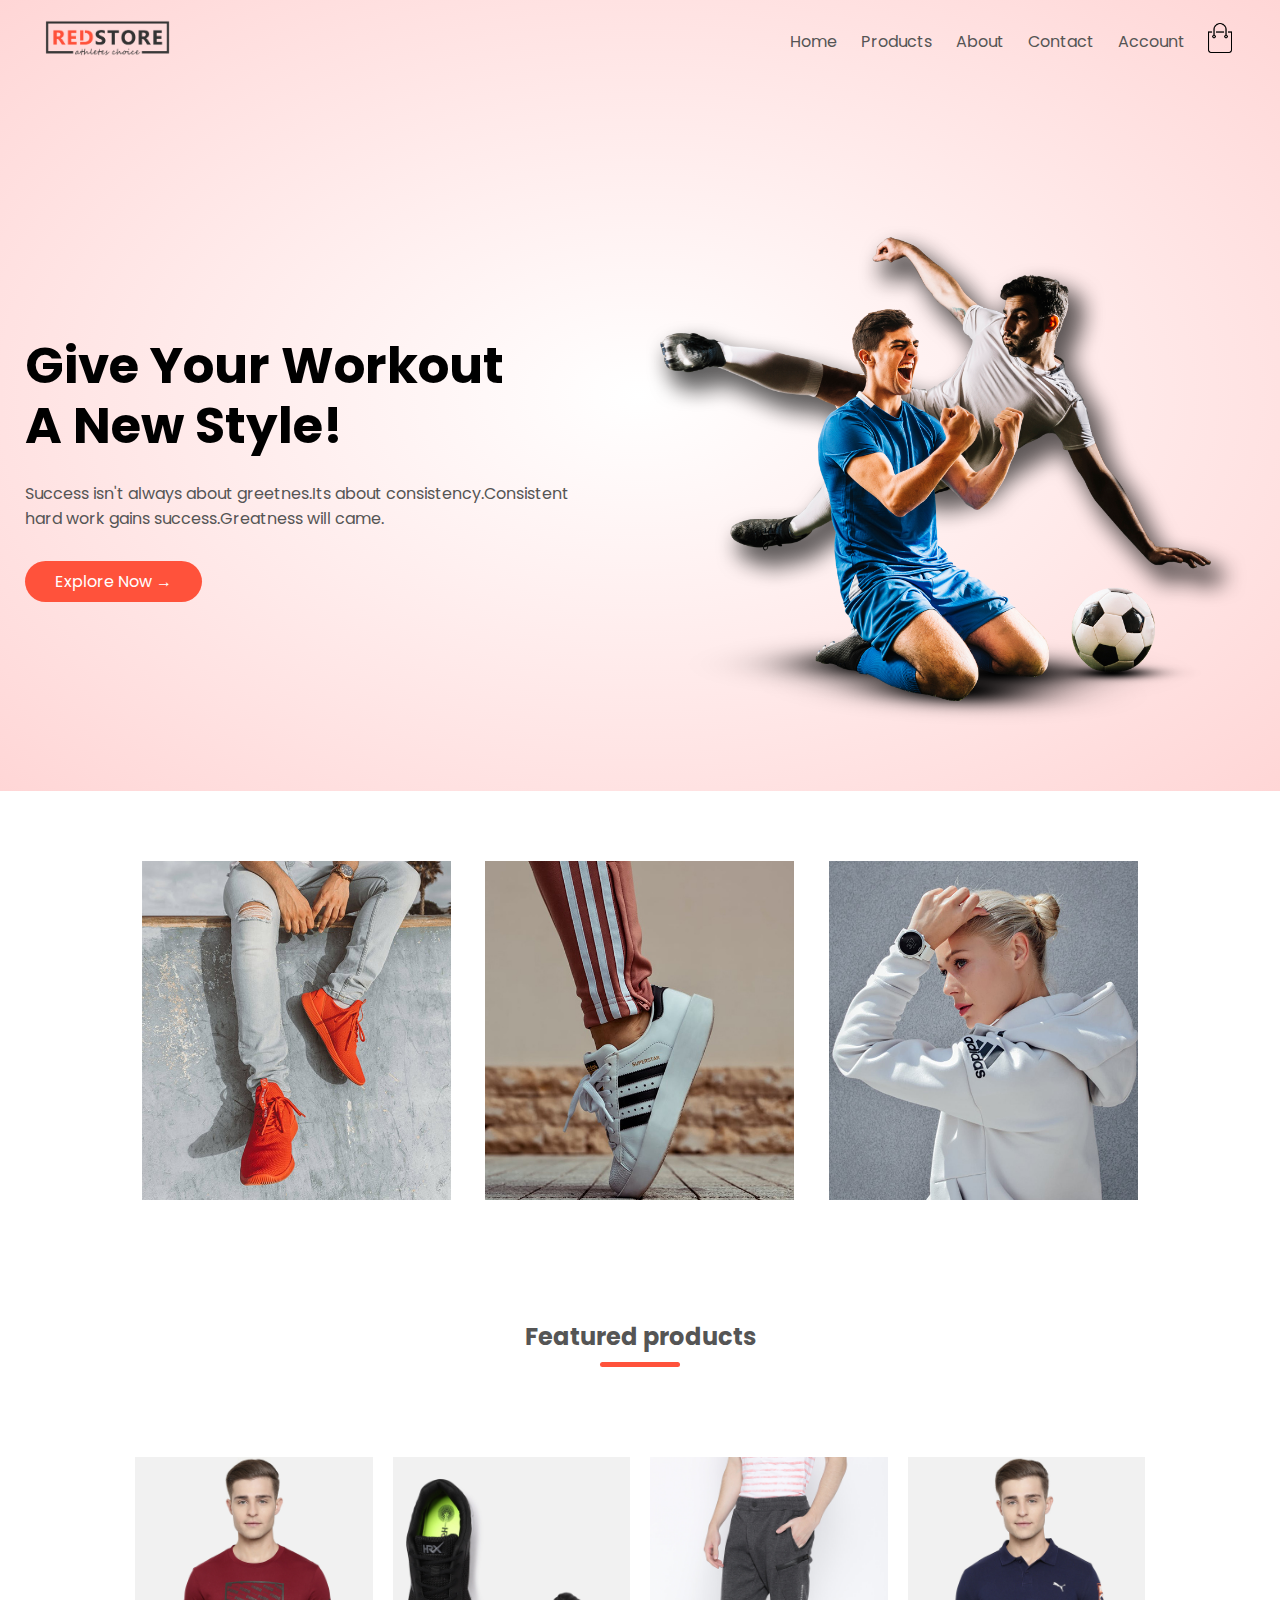
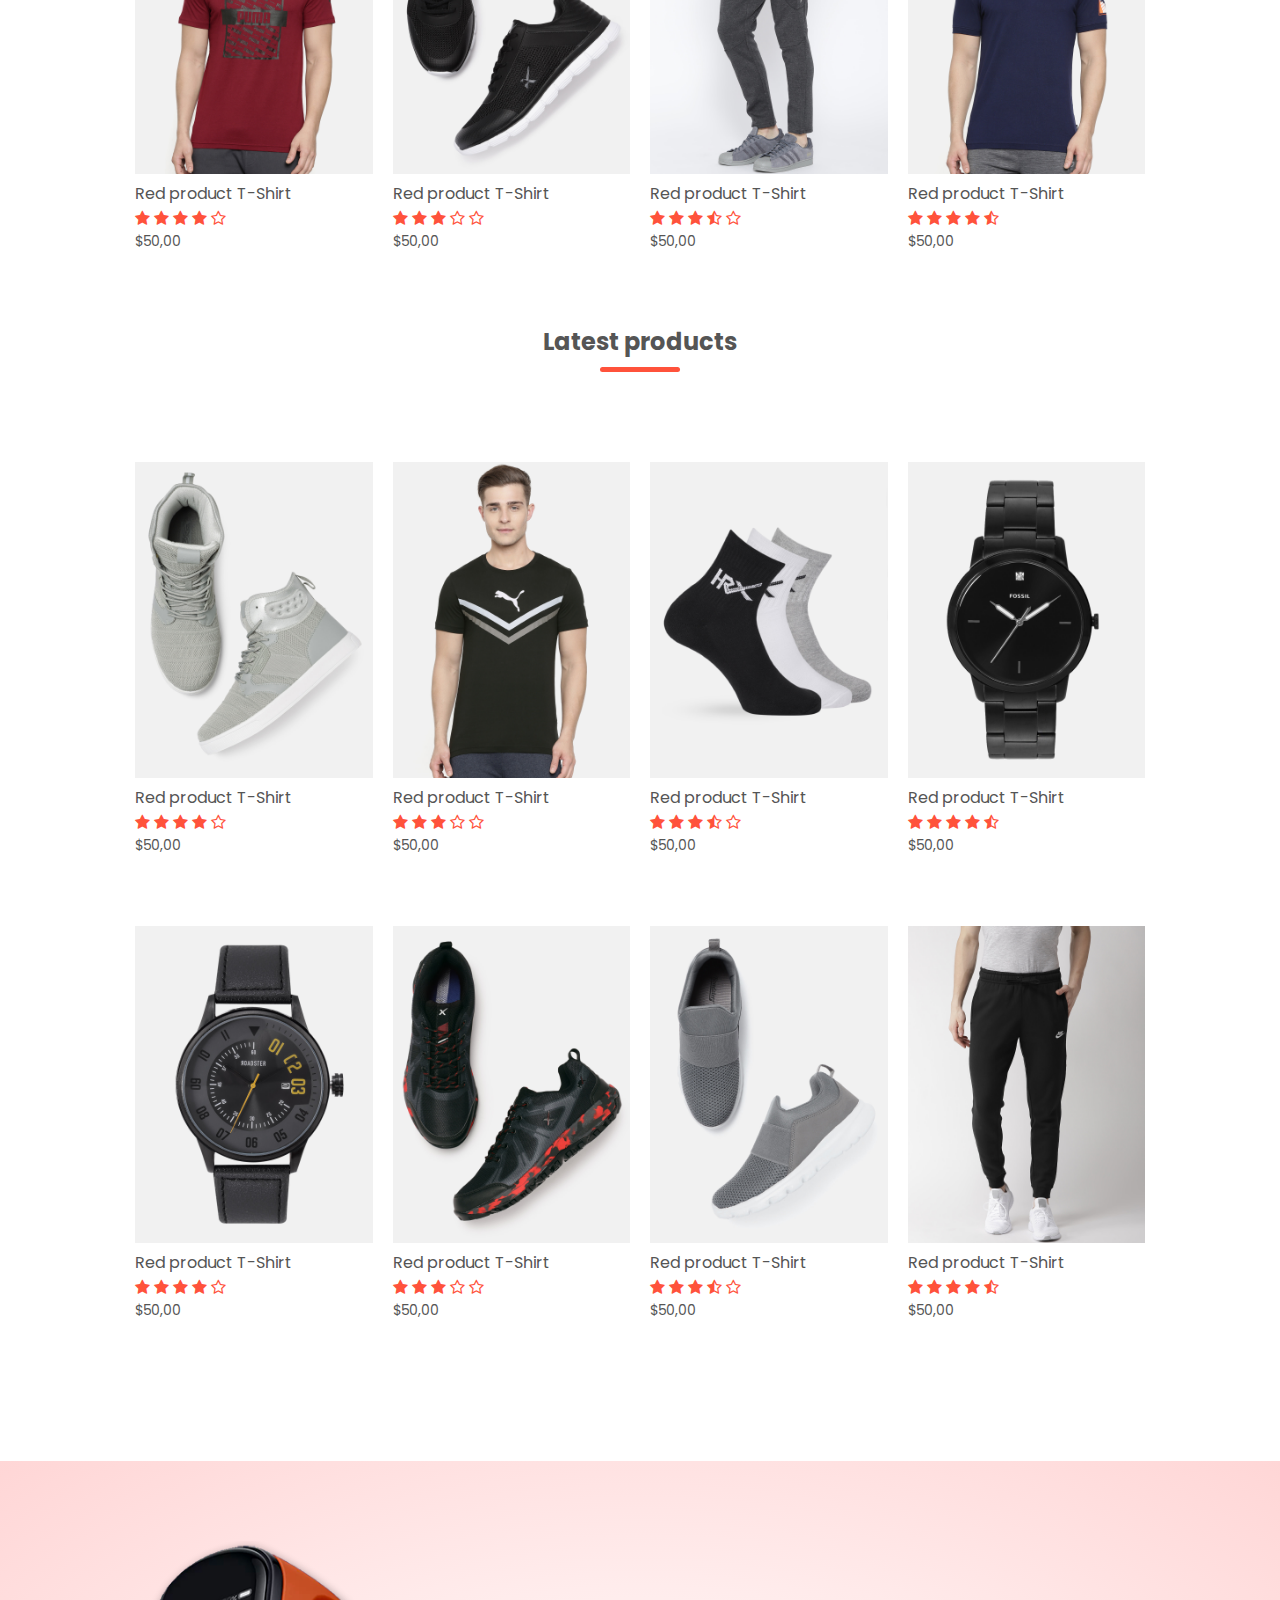
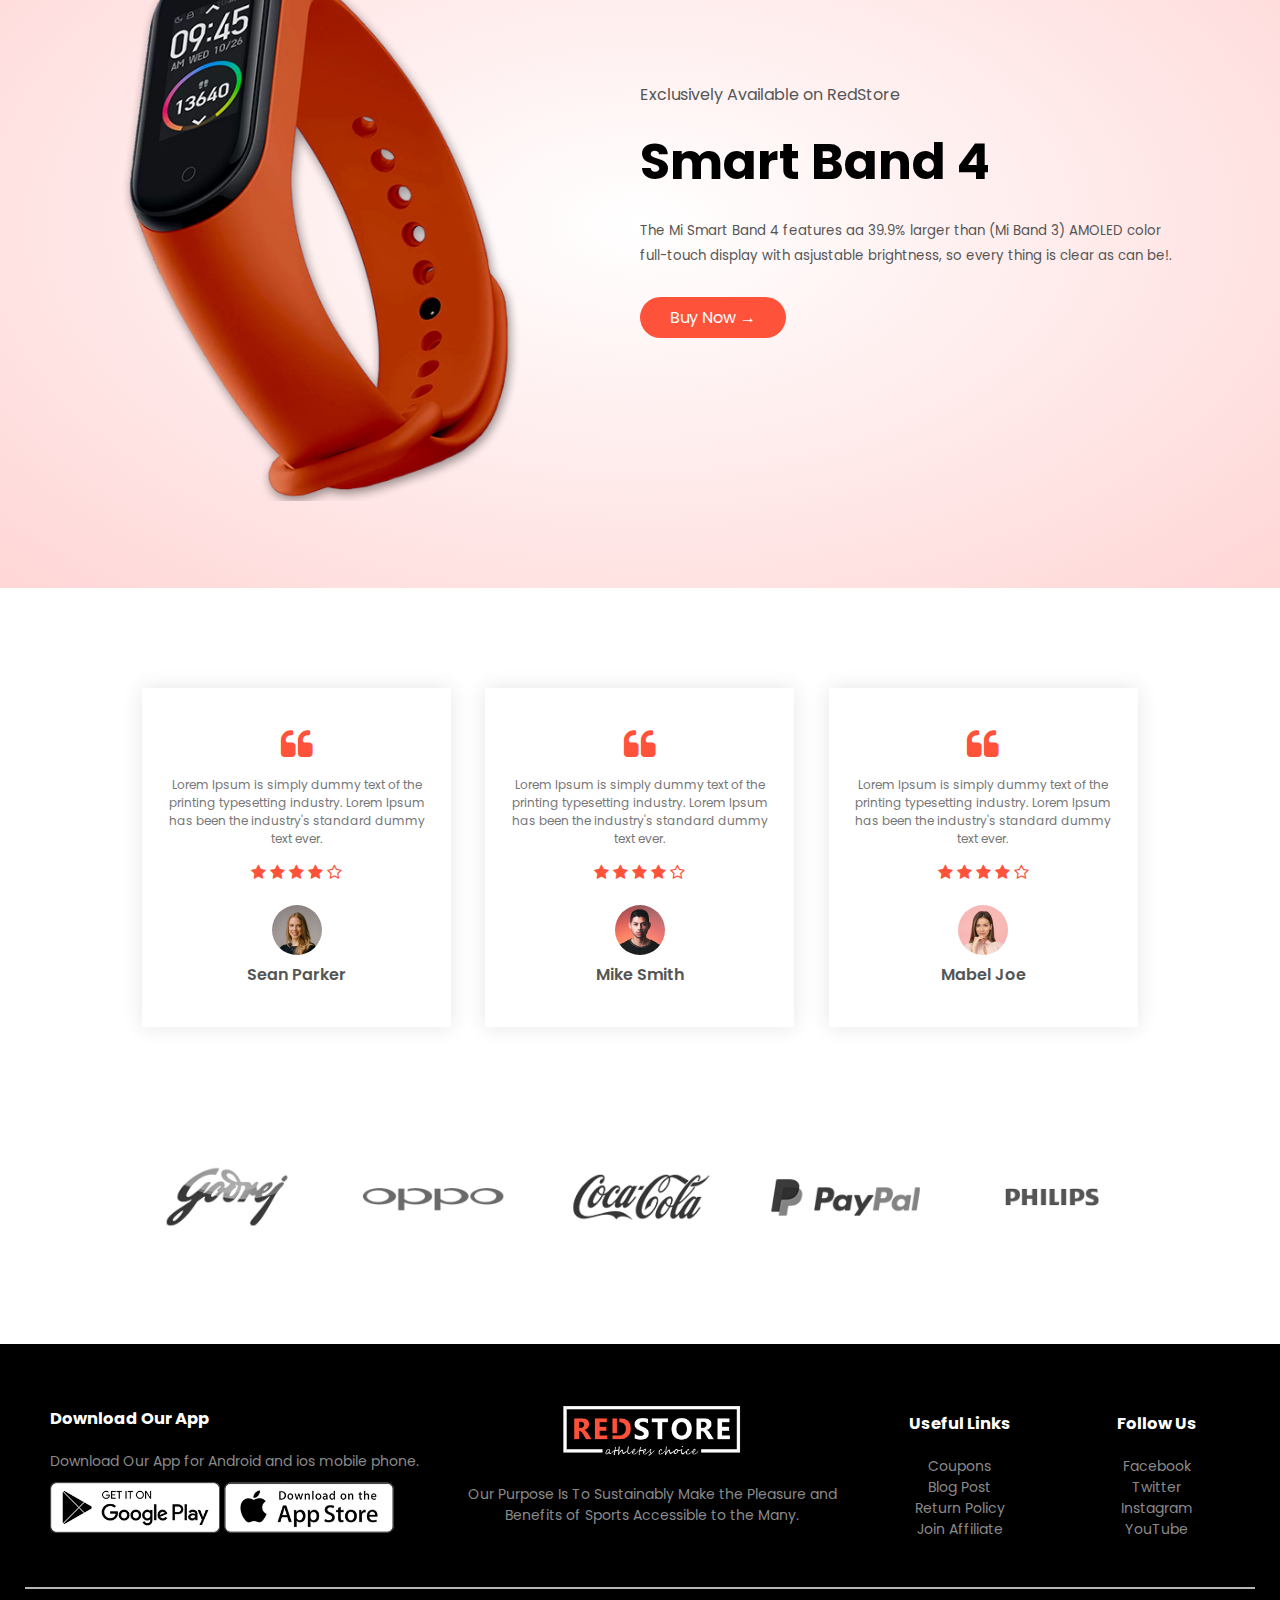
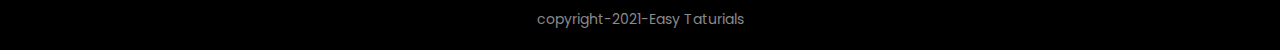
<file: index.html>
<!DOCTYPE html>
<html lang="en">
<head>
    <meta charset="utf-8">
    <meta name="viewport" content="width=device-width, initial-scale=1.0">
    <title>RedStore / MSE Products</title>
    <link rel="stylesheet" href="style.css">
     <link href="https://fonts.googleapis.com/css2?family=Poppins:wght@300;400;500;600;700&display=swap" rel="stylesheet">
     <link rel="stylesheet" href="https://stackpath.bootstrapcdn.com/font-awesome/4.7.0/css/font-awesome.min.css ">
    </head>
    <body>
        <div class="header">
        <div class="container">
        <div class="navbar">
        <div class="logo">
            <a href="index.html"> <img src="images/logo.png" width="125px"> </a>
            </div>
                  <nav>
            <ul id="MenuItem">
                <li><a href="index.html">Home</a></li>
                 <li><a href="products.html">Products</a></li>
                 <li><a href="https://www.facebook.com/profile.php?id=100008896263780">About</a></li>
                 <li><a href="https://www.facebook.com/profile.php?id=100008896263780">Contact</a></li>
                 <li><a href="account.html">Account</a></li> 
                </ul>
            </nav>
            <a href="cart.html"> <img src="images/cart.png" width="30px" height="30px"> </a>
            <img src="images/menu.png" class="menu-icon" onclick="menutoggle()" >
        </div>
            <div class="row">
            <div class="col-2">
                <h1>Give Your Workout <br>A New Style!</h1> 
                <p>Success isn't always about greetnes.Its about consistency.Consistent<br> hard work gains success.Greatness will came. </p>
                <a href="" class="btn">Explore Now &#8594; </a>
                </div>
                <div class="col-2">
                    <img src="images/image1.png">
                
                </div>
            </div>
      </div>
  </div>
        
        
        <!------- Featured categories ------->
        <div class="categories">
            <div class="small-container">
              <div class="row">
            <div class="col-3">
            <img src="images/category-1.jpg">
            </div>
            <div class="col-3">
            <img src="images/category-2.jpg">
            </div>
            <div class="col-3">
            <img src="images/category-3.jpg">
            </div>
            </div>
            </div>
      
        </div>
        
        <!------- Featured products ------->
        <div class="small-container">
            <h2 class="title">Featured products</h2>
        <div class="row">
            <div class="col-4">
                <a href="products.details.html"> <img src="images/product-1.jpg"> </a>
                <a href="products.details.html">  <h4>Red product T-Shirt</h4> </a>
                <div class="rating">
                <i class="fa fa-star" ></i>
                <i class="fa fa-star" ></i>
                <i class="fa fa-star" ></i>
                <i class="fa fa-star" ></i>
                <i class="fa fa-star-o" ></i>
                </div>
                <p>$50,00</p>
            </div>
              <div class="col-4">
            <img src="images/product-2.jpg">
                <h4>Red product T-Shirt</h4>
                <div class="rating">
                <i class="fa fa-star" ></i>
                <i class="fa fa-star" ></i>
                <i class="fa fa-star" ></i>
                <i class="fa fa-star-o" ></i>
                <i class="fa fa-star-o" ></i>
                </div>
                <p>$50,00</p>
            </div>
              <div class="col-4">
            <img src="images/product-3.jpg">
                <h4>Red product T-Shirt</h4>
                <div class="rating">
                <i class="fa fa-star" ></i>
                <i class="fa fa-star" ></i>
                <i class="fa fa-star" ></i>
                <i class="fa fa-star-half-o" ></i>
                <i class="fa fa-star-o" ></i>
                </div>
                <p>$50,00</p>
        </div>
              <div class="col-4">
            <img src="images/product-4.jpg">
                <h4>Red product T-Shirt</h4>
                <div class="rating">
                <i class="fa fa-star" ></i>
                <i class="fa fa-star" ></i>
                <i class="fa fa-star" ></i>
                <i class="fa fa-star" ></i>
                <i class="fa fa-star-half-o" ></i>
                </div>
                <p>$50,00</p>
            </div>
            </div>
            <h2 class="title">Latest products</h2>
             <div class="row">
            <div class="col-4">
            <img src="images/product-5.jpg">
                <h4>Red product T-Shirt</h4>
                <div class="rating">
                <i class="fa fa-star" ></i>
                <i class="fa fa-star" ></i>
                <i class="fa fa-star" ></i>
                <i class="fa fa-star" ></i>
                <i class="fa fa-star-o" ></i>
                </div>
                <p>$50,00</p>
            </div>
              <div class="col-4">
            <img src="images/product-6.jpg">
                <h4>Red product T-Shirt</h4>
                <div class="rating">
                <i class="fa fa-star" ></i>
                <i class="fa fa-star" ></i>
                <i class="fa fa-star" ></i>
                <i class="fa fa-star-o" ></i>
                <i class="fa fa-star-o" ></i>
                </div>
                <p>$50,00</p>
            </div>
              <div class="col-4">
            <img src="images/product-7.jpg">
                <h4>Red product T-Shirt</h4>
                <div class="rating">
                <i class="fa fa-star" ></i>
                <i class="fa fa-star" ></i>
                <i class="fa fa-star" ></i>
                <i class="fa fa-star-half-o" ></i>
                <i class="fa fa-star-o" ></i>
                </div>
                <p>$50,00</p>
        </div>
              <div class="col-4">
            <img src="images/product-8.jpg">
                <h4>Red product T-Shirt</h4>
                <div class="rating">
                <i class="fa fa-star" ></i>
                <i class="fa fa-star" ></i>
                <i class="fa fa-star" ></i>
                <i class="fa fa-star" ></i>
                <i class="fa fa-star-half-o" ></i>
                </div>
                <p>$50,00</p>
            </div>
            </div>
             <div class="row">
            <div class="col-4">
            <img src="images/product-9.jpg">
                <h4>Red product T-Shirt</h4>
                <div class="rating">
                <i class="fa fa-star" ></i>
                <i class="fa fa-star" ></i>
                <i class="fa fa-star" ></i>
                <i class="fa fa-star" ></i>
                <i class="fa fa-star-o" ></i>
                </div>
                <p>$50,00</p>
            </div>
              <div class="col-4">
            <img src="images/product-10.jpg">
                <h4>Red product T-Shirt</h4>
                <div class="rating">
                <i class="fa fa-star" ></i>
                <i class="fa fa-star" ></i>
                <i class="fa fa-star" ></i>
                <i class="fa fa-star-o" ></i>
                <i class="fa fa-star-o" ></i>
                </div>
                <p>$50,00</p>
            </div>
              <div class="col-4">
            <img src="images/product-11.jpg">
                <h4>Red product T-Shirt</h4>
                <div class="rating">
                <i class="fa fa-star" ></i>
                <i class="fa fa-star" ></i>
                <i class="fa fa-star" ></i>
                <i class="fa fa-star-half-o" ></i>
                <i class="fa fa-star-o" ></i>
                </div>
                <p>$50,00</p>
        </div>
              <div class="col-4">
            <img src="images/product-12.jpg">
                <h4>Red product T-Shirt</h4>
                <div class="rating">
                <i class="fa fa-star" ></i>
                <i class="fa fa-star" ></i>
                <i class="fa fa-star" ></i>
                <i class="fa fa-star" ></i>
                <i class="fa fa-star-half-o" ></i>
                </div>
                <p>$50,00</p>
            </div>
            </div>
        </div>
        <!-------------- offer --------------->
        <div class="offer">
            <div class="small-conntaainner">
                 <div class="row">
                     <div class="col-2">
                      <img src="images/exclusive.png" class="offer.img">
                     </div>
                     <div class="col-2">
                         <p>Exclusively Available on RedStore</p>
                         <h1>Smart Band 4</h1>
                         <small> The Mi Smart Band 4 features aa 39.9% larger than (Mi Band 3) AMOLED color<br> full-touch display with asjustable brightness, so every thing is clear as can be!.</small><br>
                         <a href="" class="btn">Buy Now &#8594;</a>
                     </div>
                 </div>
            </div>
        </div>
         
<!--------------- testimonial------------>
        <div class="testimonial">
            <div class="small-container">
                 <div class="row">
                     <div class="col-3">
                         <i class="fa fa-quote-left" ></i>
                       <p>Lorem Ipsum is simply dummy text of the printing typesetting industry. Lorem Ipsum has  been the industry's standard dummy text ever.</p>
                             <div class="rating">
                                  <i class="fa fa-star" ></i>
                                  <i class="fa fa-star" ></i>
                                  <i class="fa fa-star" ></i>
                                  <i class="fa fa-star" ></i>
                                  <i class="fa fa-star-o" ></i>
                             </div>
                         <img src="images/user-1.png">
                         <h3>Sean Parker </h3>
                     </div>
                      <div class="col-3">
                         <i class="fa fa-quote-left" ></i>
                       <p>Lorem Ipsum is simply dummy text of the printing typesetting industry. Lorem Ipsum has  been the industry's standard dummy text ever.</p>
                             <div class="rating">
                                  <i class="fa fa-star" ></i>
                                  <i class="fa fa-star" ></i>
                                  <i class="fa fa-star" ></i>
                                  <i class="fa fa-star" ></i>
                                  <i class="fa fa-star-o" ></i>
                             </div>
                         <img src="images/user-2.png">
                         <h3>Mike Smith </h3>
                     </div>
                      <div class="col-3">
                         <i class="fa fa-quote-left" ></i>
                       <p>Lorem Ipsum is simply dummy text of the printing typesetting industry. Lorem Ipsum has  been the industry's standard dummy text ever.</p>
                             <div class="rating">
                                  <i class="fa fa-star" ></i>
                                  <i class="fa fa-star" ></i>
                                  <i class="fa fa-star" ></i>
                                  <i class="fa fa-star" ></i>
                                  <i class="fa fa-star-o" ></i>
                             </div>
                         <img src="images/user-3.png">
                         <h3>Mabel Joe </h3>
                     </div>
                 </div>
            </div>
        </div>
<!------------------ brands ------------------->
        <div class="brands">
             <div class="small-container">
                   <div class="row">
                        <div class="col-5">
                            <img src="images/logo-godrej.png">
                        </div>
                        <div class="col-5">
                            <img src="images/logo-oppo.png">
                        </div>
                        <div class="col-5">
                            <img src="images/logo-coca-cola.png">
                        </div>
                        <div class="col-5">
                            <img src="images/logo-paypal.png">
                        </div>
                        <div class="col-5">
                            <img src="images/logo-philips.png">
                        </div>
                   </div>
             </div>
        </div>
<!------------------- footer ------------------->
        <div class="footer">
            <div class="container">
                 <div class="row">
                     <div class="footer-col-1">
                         <h3>Download Our App</h3>
                         <p>Download Our App for Android and ios mobile phone. </p>
                           <div class="app-logo">
                               <img src="images/play-store.png">
                               <img src="images/app-store.png">
                           </div>
                     </div>
                     <div class="footer-col-2">
                         <img src="images/logo-white.png">
                         <p>Our Purpose Is To Sustainably Make the Pleasure and<br> Benefits of Sports Accessible to the Many. </p>
                     </div>
                     <div class="footer-col-3">
                         <h3>Useful Links</h3>
                         <ul>
                           <li>Coupons</li>
                           <li>Blog Post</li>
                           <li>Return Policy</li>
                           <li>Join Affiliate</li>
                         </ul>
                     </div>
                      <div class="footer-col-4">
                         <h3>Follow Us</h3>
                         <ul>
                           <li>Facebook</li>
                           <li>Twitter</li>
                           <li>Instagram</li>
                           <li>YouTube</li>
                         </ul>
                     </div>
                 </div>
                <br>
                <hr>
                <p class="copyright"> copyright-2021-Easy Taturials</p>
            </div>
        </div>
<!--------- js for menu toggle -------->
        <script>
           var MenuItem = document.getElementById("MenuItem");
            MenuItem.style.maxHeight ="0px";
            function menutoggle(){
                if(MenuItem.style.maxHeight == "0px")
                    {
                        MenuItem.style.maxHeight ="200px";
                    }
                else
                    {
                        MenuItem.style.maxHeight ="0px";
                    }
                
            }
        </script>
    </body>
</html>
</file>
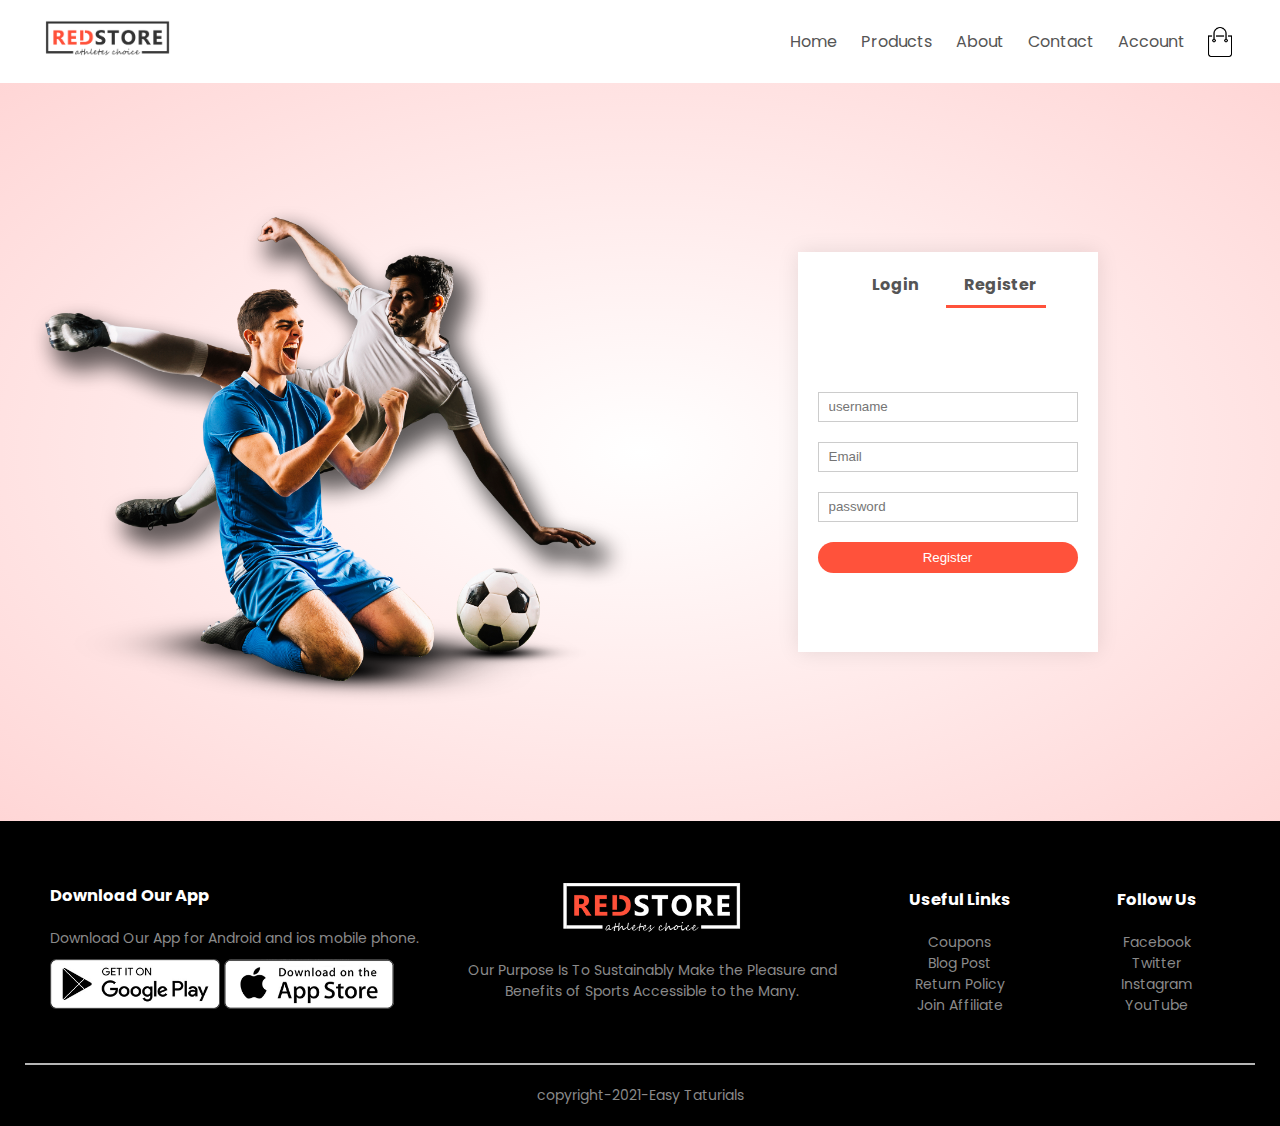
<file: account.html>
<!DOCTYPE html>
<html lang="en">
<head>
    <meta charset="utf-8">
    <meta name="viewport" content="width=device-width, initial-scale=1.0">
    <title>All Products - RedStore</title>
    <link rel="stylesheet" href="style.css">
     <link href="https://fonts.googleapis.com/css2?family=Poppins:wght@300;400;500;600;700&display=swap" rel="stylesheet">
     <link rel="stylesheet" href="https://stackpath.bootstrapcdn.com/font-awesome/4.7.0/css/font-awesome.min.css ">
    </head>
    <body>
        
        <div class="container">
        <div class="navbar">
        <div class="logo">
            <img src="images/logo.png" width="125px">
            </div>
                  <nav>
            <ul id="MenuItem">
                <li><a href="">Home</a></li>
                 <li><a href="">Products</a></li>
                 <li><a href="">About</a></li>
                 <li><a href="">Contact</a></li>
                 <li><a href="">Account</a></li> 
                </ul>
            </nav>
            <img src="images/cart.png" width="30px" height="30px">
            <img src="images/menu.png" class="menu-icon" onclick="menutoggle()" >
        </div>
      </div>
<!--------------- account page ------------------>
        <div class="account-page">
            <div class="container">
               <div class="row">
                   <div class="col-2">
                   <img src="images/image1.png" width="100%">
                   </div>
                   <div class="col-2">
                       <div class="form-container">
                           <div class="form-btn">
                                <span onclick="login()">Login</span>
                                <span onclick="register()">Register</span>  
                               <hr id="Indicator">
                           </div>
                           <form id="LoginForm">
                             <input type="text" placeholder="username">
                               <input type="password" placeholder="password">
                               <button type="submit" class="btn">Login</button>
                               <a href="">Forgot Password</a>
                           </form >
                           <form id="RegForm">
                               <input type="text" placeholder="username">
                                <input type="email" placeholder="Email">
                               <input type="password" placeholder="password">
                               <button type="submit" class="btn">Register</button>
                           </form>
                       </div>
                   </div>
               </div>
            </div>
        </div>
     
<!------------------- footer ------------------->
        <div class="footer">
            <div class="container">
                 <div class="row">
                     <div class="footer-col-1">
                         <h3>Download Our App</h3>
                         <p>Download Our App for Android and ios mobile phone. </p>
                           <div class="app-logo">
                               <img src="images/play-store.png">
                               <img src="images/app-store.png">
                           </div>
                     </div>
                     <div class="footer-col-2">
                         <img src="images/logo-white.png">
                         <p>Our Purpose Is To Sustainably Make the Pleasure and<br> Benefits of Sports Accessible to the Many. </p>
                     </div>
                     <div class="footer-col-3">
                         <h3>Useful Links</h3>
                         <ul>
                           <li>Coupons</li>
                           <li>Blog Post</li>
                           <li>Return Policy</li>
                           <li>Join Affiliate</li>
                         </ul>
                     </div>
                      <div class="footer-col-4">
                         <h3>Follow Us</h3>
                         <ul>
                           <li>Facebook</li>
                           <li>Twitter</li>
                           <li>Instagram</li>
                           <li>YouTube</li>
                         </ul>
                     </div>
                 </div>
                <br>
                <hr>
                <p class="copyright"> copyright-2021-Easy Taturials</p>
            </div>
        </div>
<!--------- js for menu toggle -------->
        <script>
           var MenuItem = document.getElementById("MenuItem");
            MenuItem.style.maxHeight ="0px";
            function menutoggle(){
                if(MenuItem.style.maxHeight == "0px")
                    {
                        MenuItem.style.maxHeight ="200px";
                    }
                else
                    {
                        MenuItem.style.maxHeight ="0px";
                    }
                
            }
        </script>
        <!--------- js for  toggle Form -------->
        <script>
        
         var LoginForm = document.getElementById("LoginForm");
         var RegForm = document.getElementById("RegForm");   
        var Indicator = document.getElementById("Indicator");       
            function register(){
                RegForm.style.transform ="translateX(0px)";
                LoginForm.style.transform ="translateX(0px)";
                Indicator.style.transform ="translateX(100px)";
            }
            function login(){
                RegForm.style.transform ="translateX(300px)";
                LoginForm.style.transform ="translateX(300px)";
                Indicator.style.transform ="translateX(0px)";
            }
        </script>
        
        
    </body>
</html>
</file>
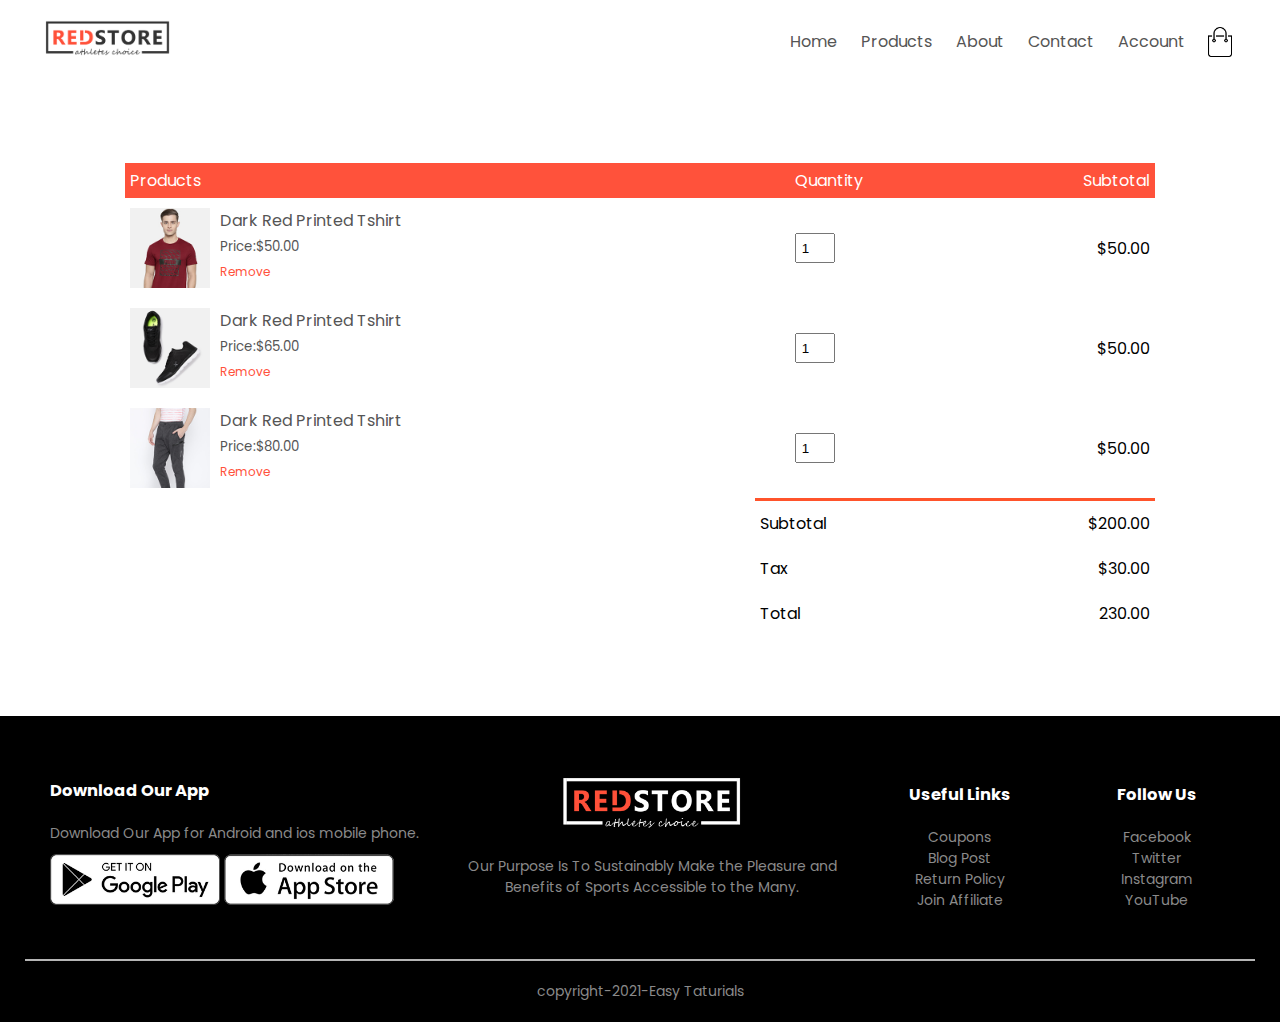
<file: cart.html>
<!DOCTYPE html>
<html lang="en">
<head>
    <meta charset="utf-8">
    <meta name="viewport" content="width=device-width, initial-scale=1.0">
    <title>All Products - RedStore</title>
    <link rel="stylesheet" href="style.css">
     <link href="https://fonts.googleapis.com/css2?family=Poppins:wght@300;400;500;600;700&display=swap" rel="stylesheet">
     <link rel="stylesheet" href="https://stackpath.bootstrapcdn.com/font-awesome/4.7.0/css/font-awesome.min.css ">
    </head>
    <body>
        
        <div class="container">
        <div class="navbar">
        <div class="logo">
            <img src="images/logo.png" width="125px">
            </div>
                  <nav>
            <ul id="MenuItem">
                <li><a href="">Home</a></li>
                 <li><a href="">Products</a></li>
                 <li><a href="">About</a></li>
                 <li><a href="">Contact</a></li>
                 <li><a href="">Account</a></li> 
                </ul>
            </nav>
            <img src="images/cart.png" width="30px" height="30px">
            <img src="images/menu.png" class="menu-icon" onclick="menutoggle()" >
        </div>
      </div>
<!-------------- cart item details ----------->
    <div class="small-container cart-page" >
        <table>
            <tr>
               <th>Products</th>
               <th>Quantity</th>
               <th>Subtotal</th>
            </tr>
            <tr>
               <td>
                <div class="cart-info">
                   <img src="images/buy-1.jpg">
                    <div>
                      <p>Dark Red Printed Tshirt</p>
                        <small>Price:$50.00</small>
                        <br>
                        <a href="">Remove</a>
                    </div>
                   </div>
                </td>
               <td><input type="number" value="1"></td>
               <td>$50.00</td>
            </tr>
            <tr>
               <td>
                <div class="cart-info">
                   <img src="images/buy-2.jpg">
                    <div>
                      <p>Dark Red Printed Tshirt</p>
                        <small>Price:$65.00</small>
                        <br>
                        <a href="">Remove</a>
                    </div>
                   </div>
                </td>
               <td><input type="number" value="1"></td>
               <td>$50.00</td>
            </tr>
            <tr>
               <td>
                <div class="cart-info">
                   <img src="images/buy-3.jpg">
                    <div>
                      <p>Dark Red Printed Tshirt</p>
                        <small>Price:$80.00</small>
                        <br>
                        <a href="">Remove</a>
                    </div>
                   </div>
                </td>
               <td><input type="number" value="1"></td>
               <td>$50.00</td>
            </tr>
        </table>
         <div class="total-price">
             <table>
               <tr>
                 <td>Subtotal</td>
                   <td>$200.00</td>
                 </tr>
                 <tr>
                   <td>Tax</td>
                     <td>$30.00</td>
                 </tr>
                 <tr>
                   <td>Total</td>
                     <td>230.00</td>
                 </tr>
             </table>
         </div>
        </div>    
     
<!------------------- footer ------------------->
        <div class="footer">
            <div class="container">
                 <div class="row">
                     <div class="footer-col-1">
                         <h3>Download Our App</h3>
                         <p>Download Our App for Android and ios mobile phone. </p>
                           <div class="app-logo">
                               <img src="images/play-store.png">
                               <img src="images/app-store.png">
                           </div>
                     </div>
                     <div class="footer-col-2">
                         <img src="images/logo-white.png">
                         <p>Our Purpose Is To Sustainably Make the Pleasure and<br> Benefits of Sports Accessible to the Many. </p>
                     </div>
                     <div class="footer-col-3">
                         <h3>Useful Links</h3>
                         <ul>
                           <li>Coupons</li>
                           <li>Blog Post</li>
                           <li>Return Policy</li>
                           <li>Join Affiliate</li>
                         </ul>
                     </div>
                      <div class="footer-col-4">
                         <h3>Follow Us</h3>
                         <ul>
                           <li>Facebook</li>
                           <li>Twitter</li>
                           <li>Instagram</li>
                           <li>YouTube</li>
                         </ul>
                     </div>
                 </div>
                <br>
                <hr>
                <p class="copyright"> copyright-2021-Easy Taturials</p>
            </div>
        </div>
<!--------- js for menu toggle -------->
        <script>
           var MenuItem = document.getElementById("MenuItem");
            MenuItem.style.maxHeight ="0px";
            function menutoggle(){
                if(MenuItem.style.maxHeight == "0px")
                    {
                        MenuItem.style.maxHeight ="200px";
                    }
                else
                    {
                        MenuItem.style.maxHeight ="0px";
                    }
                
            }
        </script>
    </body>
</html>
</file>
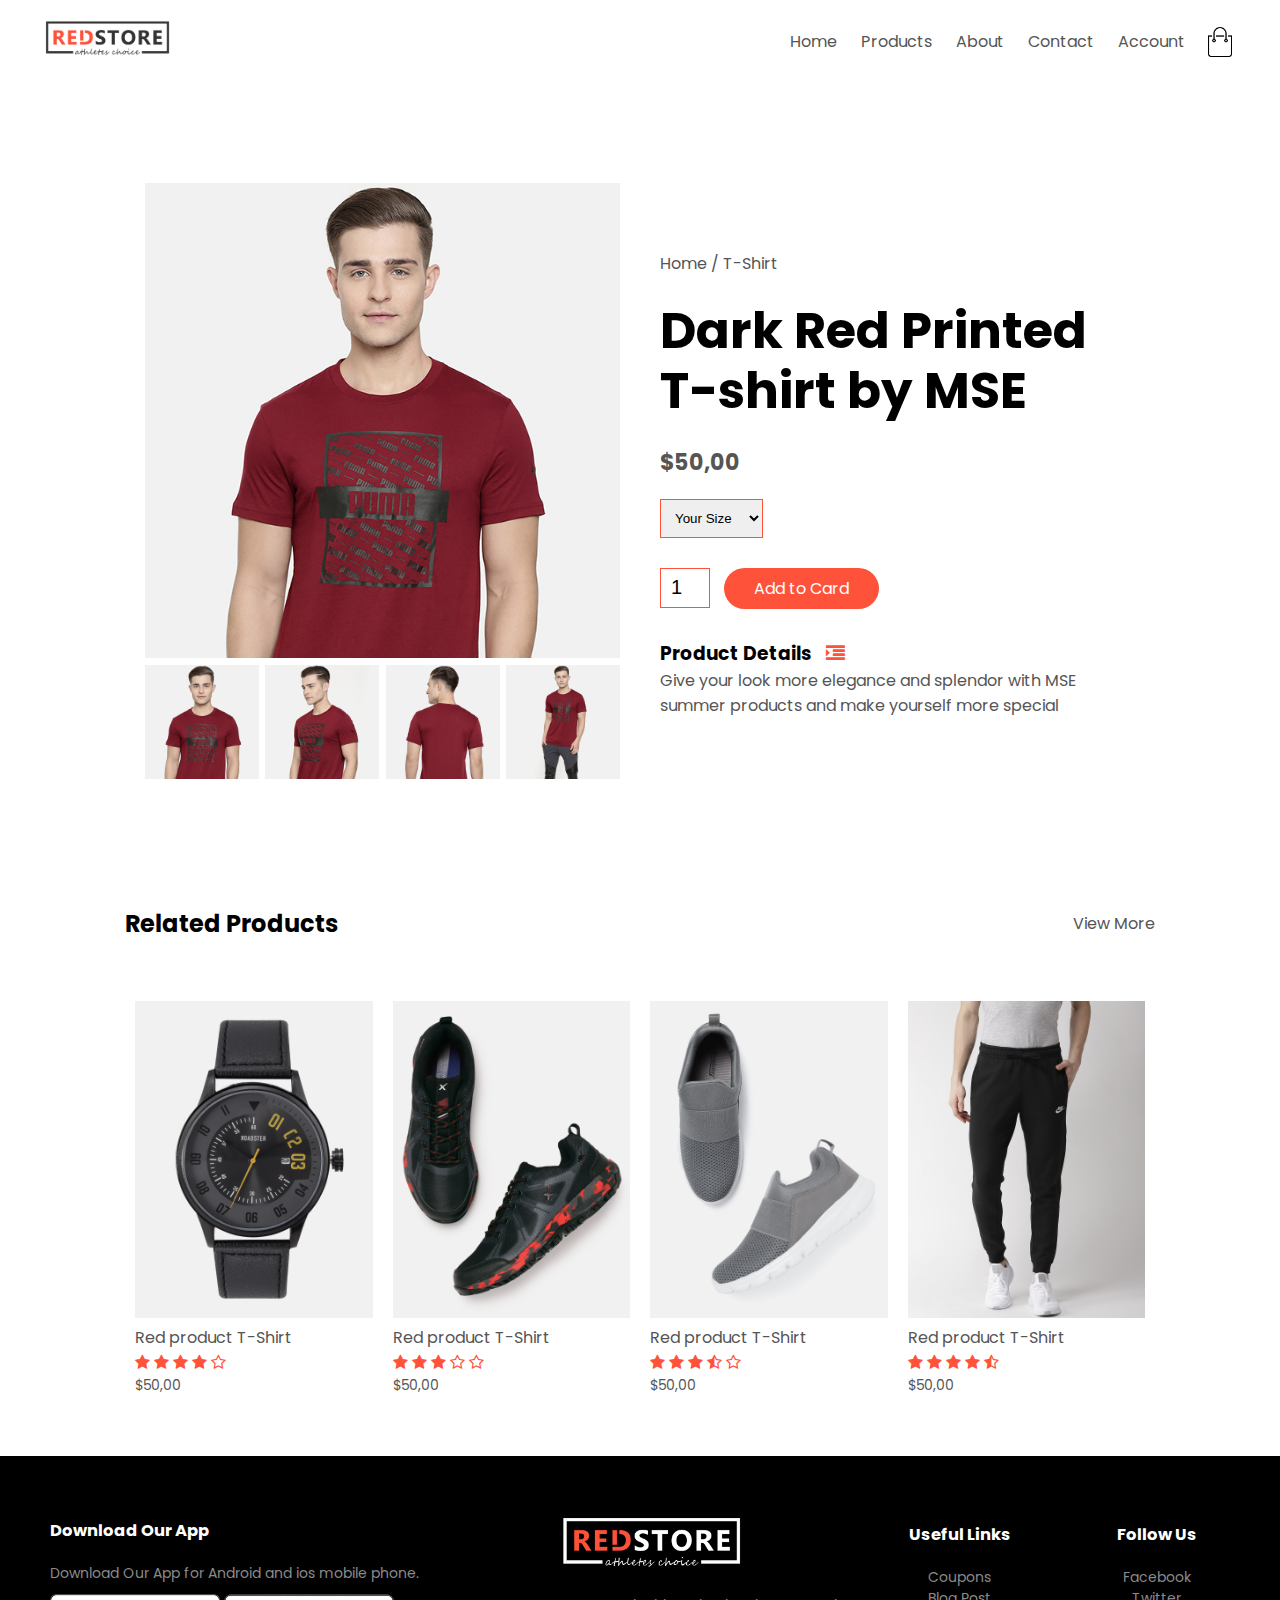
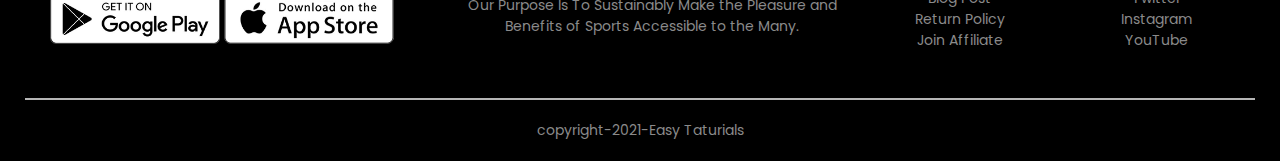
<file: products.details.html>
<!DOCTYPE html>
<html lang="en">
<head>
    <meta charset="utf-8">
    <meta name="viewport" content="width=device-width, initial-scale=1.0">
    <title>All Products - RedStore</title>
    <link rel="stylesheet" href="style.css">
     <link href="https://fonts.googleapis.com/css2?family=Poppins:wght@300;400;500;600;700&display=swap" rel="stylesheet">
     <link rel="stylesheet" href="https://stackpath.bootstrapcdn.com/font-awesome/4.7.0/css/font-awesome.min.css ">
    </head>
    <body>
        
        <div class="container">
        <div class="navbar">
        <div class="logo">
            <img src="images/logo.png" width="125px">
            </div>
                  <nav>
            <ul id="MenuItem">
                <li><a href="">Home</a></li>
                 <li><a href="">Products</a></li>
                 <li><a href="">About</a></li>
                 <li><a href="">Contact</a></li>
                 <li><a href="">Account</a></li> 
                </ul>
            </nav>
            <img src="images/cart.png" width="30px" height="30px">
            <img src="images/menu.png" class="menu-icon" onclick="menutoggle()" >
        </div>
      </div>
<!--------------------- single product details -------------------->        
<div class="small-container single-product">
        <div class="row">
            <div class="col-2">
              <img src="images/gallery-1.jpg" width="100%" id="ProductImg">
                <div class="small-img-row">
                  <div class="small-img-col">
                      <img src="images/gallery-1.jpg" width="100%" class="small-img">
                    </div>
                    <div class="small-img-col">
                      <img src="images/gallery-2.jpg" width="100%"  class="small-img">
                    </div>
                    <div class="small-img-col">
                      <img src="images/gallery-3.jpg" width="100%"  class="small-img">
                    </div>
                    <div class="small-img-col">
                      <img src="images/gallery-4.jpg" width="100%"  class="small-img">
                    </div>
                
                </div> 
            </div>
            <div class="col-2">
               <p>Home / T-Shirt</p>
                <h1>Dark Red Printed <br>T-shirt by MSE</h1>
                <h4>$50,00</h4>
                 <select>
                     <option>Your Size</option>
                     <option>small</option>
                     <option>medium</option>
                     <option>large</option>
                     <option>X large</option>
                     <option>XX large</option>
                     <option>XXX large</option>
                 </select>
                <input type="number" value="1">
                <a href="" class="btn">Add to Card</a>
                <h3>Product Details  <i class="fa fa-indent" ></i></h3>
                
                <p>Give your look more elegance and splendor with MSE summer products and make yourself more special</p>
            </div>

        </div>
        
        </div>
        <!----------- title ------------>
        <div class="small-container">
         <div class=" row row-2">
            <h2>Related Products</h2>
             <p>View More</p>
            </div>
        
        </div>
        
        
        
        
        <!------------- products--------------->
        <div class="small-container">
          
             <div class="row">
            <div class="col-4">
            <img src="images/product-9.jpg">
                <h4>Red product T-Shirt</h4>
                <div class="rating">
                <i class="fa fa-star" ></i>
                <i class="fa fa-star" ></i>
                <i class="fa fa-star" ></i>
                <i class="fa fa-star" ></i>
                <i class="fa fa-star-o" ></i>
                </div>
                <p>$50,00</p>
            </div>
              <div class="col-4">
            <img src="images/product-10.jpg">
                <h4>Red product T-Shirt</h4>
                <div class="rating">
                <i class="fa fa-star" ></i>
                <i class="fa fa-star" ></i>
                <i class="fa fa-star" ></i>
                <i class="fa fa-star-o" ></i>
                <i class="fa fa-star-o" ></i>
                </div>
                <p>$50,00</p>
            </div>
              <div class="col-4">
            <img src="images/product-11.jpg">
                <h4>Red product T-Shirt</h4>
                <div class="rating">
                <i class="fa fa-star" ></i>
                <i class="fa fa-star" ></i>
                <i class="fa fa-star" ></i>
                <i class="fa fa-star-half-o" ></i>
                <i class="fa fa-star-o" ></i>
                </div>
                <p>$50,00</p>
        </div>
              <div class="col-4">
            <img src="images/product-12.jpg">
                <h4>Red product T-Shirt</h4>
                <div class="rating">
                <i class="fa fa-star" ></i>
                <i class="fa fa-star" ></i>
                <i class="fa fa-star" ></i>
                <i class="fa fa-star" ></i>
                <i class="fa fa-star-half-o" ></i>
                </div>
                <p>$50,00</p>
            </div>
            </div> 
         
        </div>



<!------------------- footer ------------------->
        <div class="footer">
            <div class="container">
                 <div class="row">
                     <div class="footer-col-1">
                         <h3>Download Our App</h3>
                         <p>Download Our App for Android and ios mobile phone. </p>
                           <div class="app-logo">
                               <img src="images/play-store.png">
                               <img src="images/app-store.png">
                           </div>
                     </div>
                     <div class="footer-col-2">
                         <img src="images/logo-white.png">
                         <p>Our Purpose Is To Sustainably Make the Pleasure and<br> Benefits of Sports Accessible to the Many. </p>
                     </div>
                     <div class="footer-col-3">
                         <h3>Useful Links</h3>
                         <ul>
                           <li>Coupons</li>
                           <li>Blog Post</li>
                           <li>Return Policy</li>
                           <li>Join Affiliate</li>
                         </ul>
                     </div>
                      <div class="footer-col-4">
                         <h3>Follow Us</h3>
                         <ul>
                           <li>Facebook</li>
                           <li>Twitter</li>
                           <li>Instagram</li>
                           <li>YouTube</li>
                         </ul>
                     </div>
                 </div>
                <br>
                <hr>
                <p class="copyright"> copyright-2021-Easy Taturials</p>
            </div>
        </div>
<!--------- js for menu toggle -------->
        <script>
           var MenuItem = document.getElementById("MenuItem");
            MenuItem.style.maxHeight ="0px";
            function menutoggle(){
                if(MenuItem.style.maxHeight == "0px")
                    {
                        MenuItem.style.maxHeight ="200px";
                    }
                else
                    {
                        MenuItem.style.maxHeight ="0px";
                    }
                
            }
        </script>
<!------------- js for product gallery ------------->
        <script>
         var ProductImg = document.getElementById("ProductImg");
            var SmallImg = document.getElementsByClassName("small-img");
            SmallImg[0].onclick = function()
            {
                ProductImg.src =SmallImg[0].src;
            }
             SmallImg[1].onclick = function()
            {
                ProductImg.src =SmallImg[1].src;
            }
              SmallImg[2].onclick = function()
            {
                ProductImg.src =SmallImg[2].src;
            }
               SmallImg[3].onclick = function()
            {
                ProductImg.src =SmallImg[3].src;
            }
        </script>
    </body>
</html>
</file>
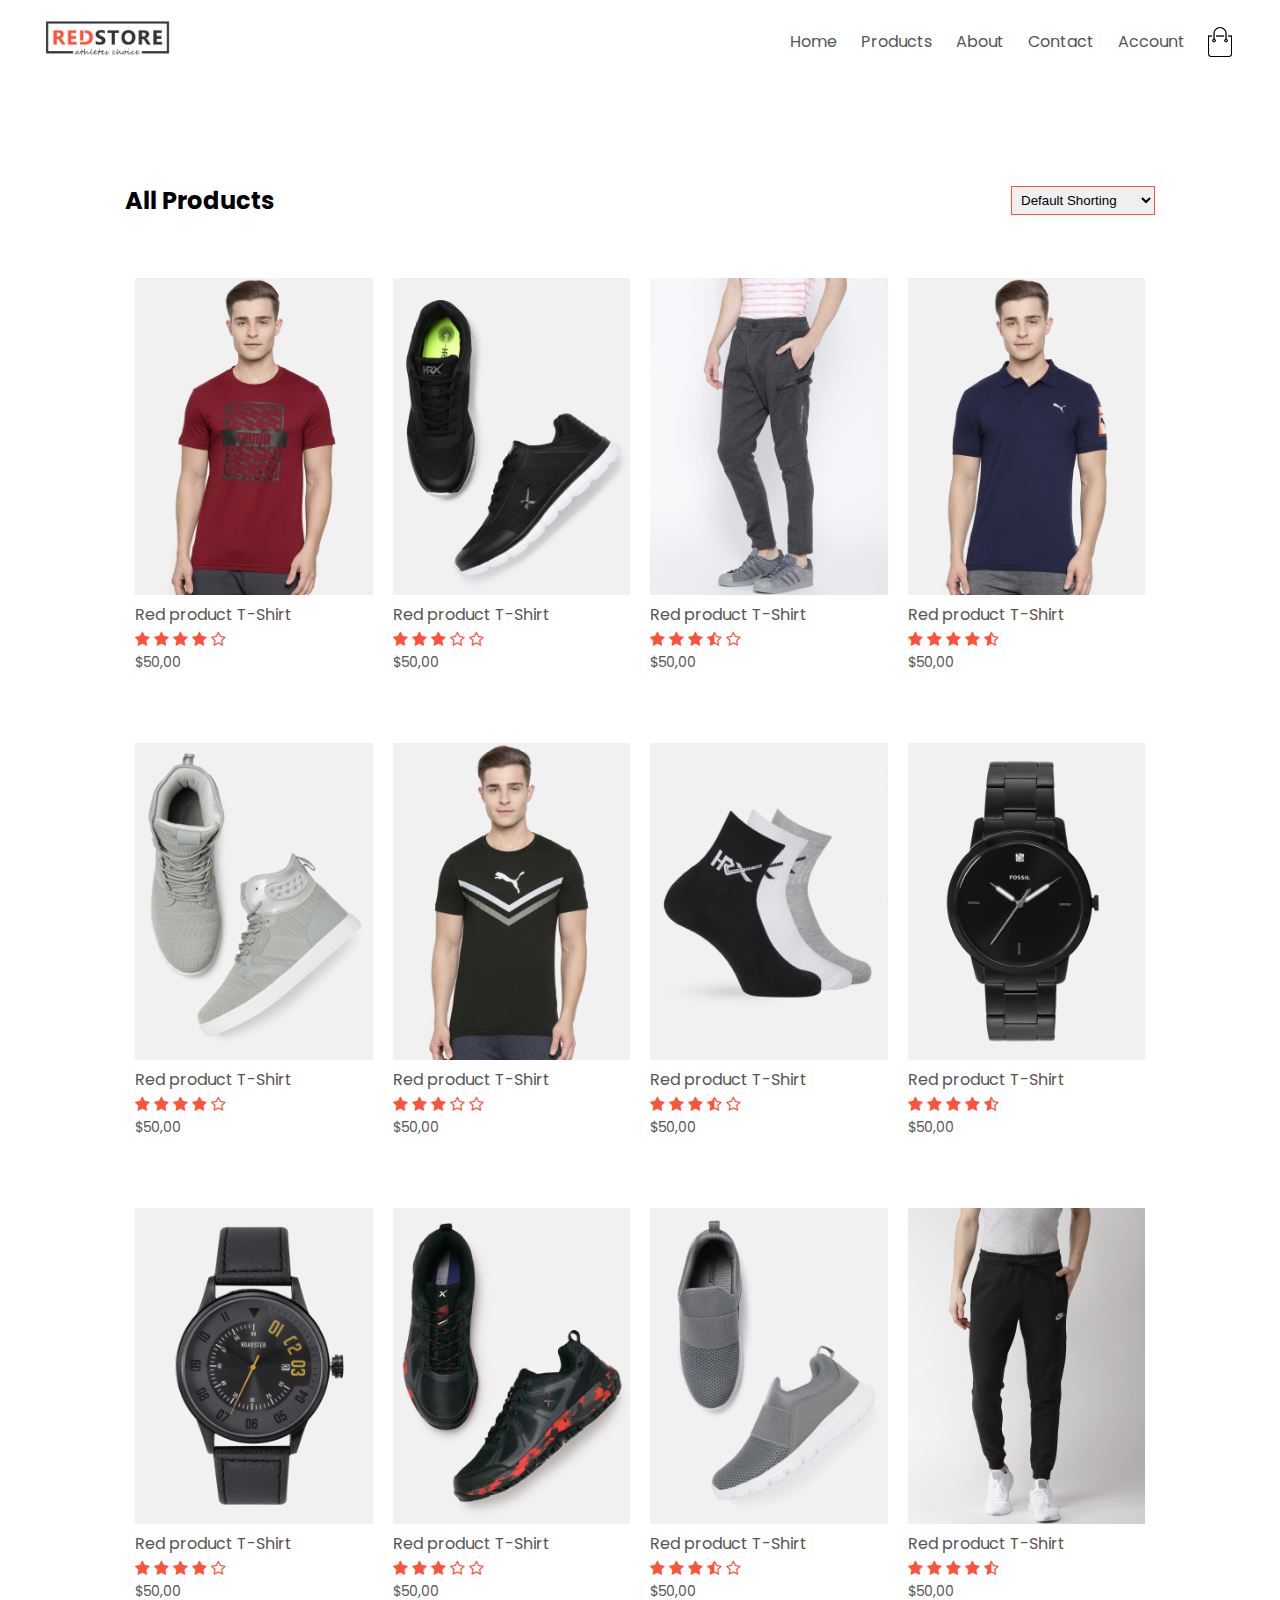
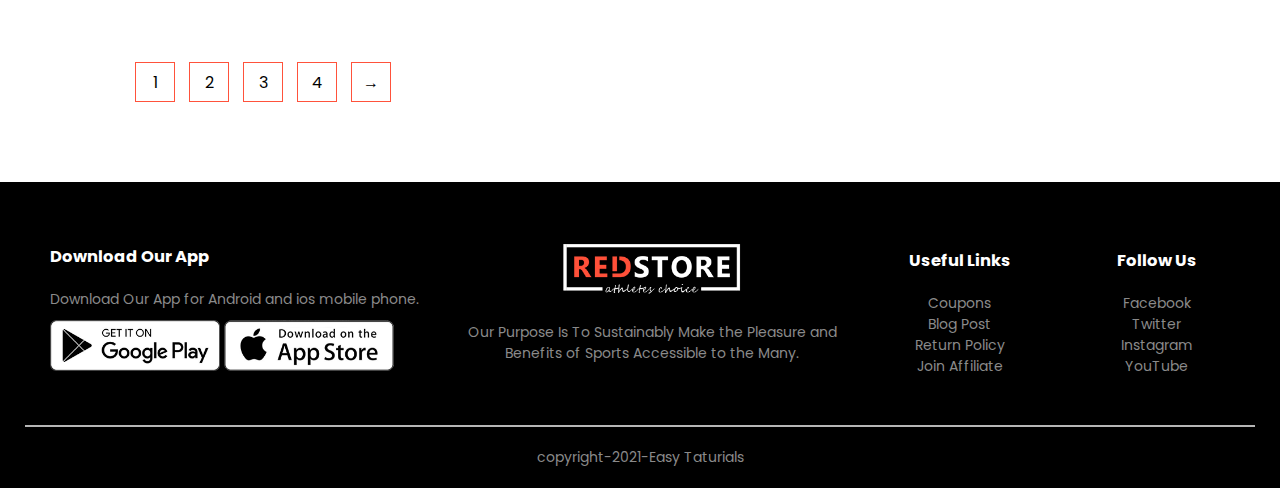
<file: products.html>
<!DOCTYPE html>
<html lang="en">
<head>
    <meta charset="utf-8">
    <meta name="viewport" content="width=device-width, initial-scale=1.0">
    <title>All Products - RedStore</title>
    <link rel="stylesheet" href="style.css">
     <link href="https://fonts.googleapis.com/css2?family=Poppins:wght@300;400;500;600;700&display=swap" rel="stylesheet">
     <link rel="stylesheet" href="https://stackpath.bootstrapcdn.com/font-awesome/4.7.0/css/font-awesome.min.css ">
    </head>
    <body>
        
        <div class="container">
        <div class="navbar">
        <div class="logo">
            <img src="images/logo.png" width="125px">
            </div>
                  <nav>
            <ul id="MenuItem">
                <li><a href="index.html">Home</a></li>
                 <li><a href="products.html">Products</a></li>
                 <li><a href="">About</a></li>
                 <li><a href="">Contact</a></li>
                 <li><a href="account.html">Account</a></li> 
                </ul>
            </nav>
            <img src="images/cart.png" width="30px" height="30px">
            <img src="images/menu.png" class="menu-icon" onclick="menutoggle()" >
        </div>
          
      </div>

        
        <div class="small-container">
            <div class="row row-2">
                <h2>All Products</h2>
                   <select>
                         <option>Default Shorting</option>
                         <option>Short by price</option>
                         <option>Short by sale</option>
                         <option>Short by popularity</option>
                         <option>Short by ratinng</option>
                   </select>
            </div>
        <div class="row">
            <div class="col-4">
            <img src="images/product-1.jpg">
                <h4>Red product T-Shirt</h4>
                <div class="rating">
                <i class="fa fa-star" ></i>
                <i class="fa fa-star" ></i>
                <i class="fa fa-star" ></i>
                <i class="fa fa-star" ></i>
                <i class="fa fa-star-o" ></i>
                </div>
                <p>$50,00</p>
            </div>
              <div class="col-4">
            <img src="images/product-2.jpg">
                <h4>Red product T-Shirt</h4>
                <div class="rating">
                <i class="fa fa-star" ></i>
                <i class="fa fa-star" ></i>
                <i class="fa fa-star" ></i>
                <i class="fa fa-star-o" ></i>
                <i class="fa fa-star-o" ></i>
                </div>
                <p>$50,00</p>
            </div>
              <div class="col-4">
            <img src="images/product-3.jpg">
                <h4>Red product T-Shirt</h4>
                <div class="rating">
                <i class="fa fa-star" ></i>
                <i class="fa fa-star" ></i>
                <i class="fa fa-star" ></i>
                <i class="fa fa-star-half-o" ></i>
                <i class="fa fa-star-o" ></i>
                </div>
                <p>$50,00</p>
        </div>
              <div class="col-4">
            <img src="images/product-4.jpg">
                <h4>Red product T-Shirt</h4>
                <div class="rating">
                <i class="fa fa-star" ></i>
                <i class="fa fa-star" ></i>
                <i class="fa fa-star" ></i>
                <i class="fa fa-star" ></i>
                <i class="fa fa-star-half-o" ></i>
                </div>
                <p>$50,00</p>
            </div>
        </div>
          <div class="row">
            <div class="col-4">
            <img src="images/product-5.jpg">
                <h4>Red product T-Shirt</h4>
                <div class="rating">
                <i class="fa fa-star" ></i>
                <i class="fa fa-star" ></i>
                <i class="fa fa-star" ></i>
                <i class="fa fa-star" ></i>
                <i class="fa fa-star-o" ></i>
                </div>
                <p>$50,00</p>
            </div>
              <div class="col-4">
            <img src="images/product-6.jpg">
                <h4>Red product T-Shirt</h4>
                <div class="rating">
                <i class="fa fa-star" ></i>
                <i class="fa fa-star" ></i>
                <i class="fa fa-star" ></i>
                <i class="fa fa-star-o" ></i>
                <i class="fa fa-star-o" ></i>
                </div>
                <p>$50,00</p>
            </div>
              <div class="col-4">
            <img src="images/product-7.jpg">
                <h4>Red product T-Shirt</h4>
                <div class="rating">
                <i class="fa fa-star" ></i>
                <i class="fa fa-star" ></i>
                <i class="fa fa-star" ></i>
                <i class="fa fa-star-half-o" ></i>
                <i class="fa fa-star-o" ></i>
                </div>
                <p>$50,00</p>
        </div>
              <div class="col-4">
            <img src="images/product-8.jpg">
                <h4>Red product T-Shirt</h4>
                <div class="rating">
                <i class="fa fa-star" ></i>
                <i class="fa fa-star" ></i>
                <i class="fa fa-star" ></i>
                <i class="fa fa-star" ></i>
                <i class="fa fa-star-half-o" ></i>
                </div>
                <p>$50,00</p>
            </div>
            </div>
             <div class="row">
            <div class="col-4">
            <img src="images/product-9.jpg">
                <h4>Red product T-Shirt</h4>
                <div class="rating">
                <i class="fa fa-star" ></i>
                <i class="fa fa-star" ></i>
                <i class="fa fa-star" ></i>
                <i class="fa fa-star" ></i>
                <i class="fa fa-star-o" ></i>
                </div>
                <p>$50,00</p>
            </div>
              <div class="col-4">
            <img src="images/product-10.jpg">
                <h4>Red product T-Shirt</h4>
                <div class="rating">
                <i class="fa fa-star" ></i>
                <i class="fa fa-star" ></i>
                <i class="fa fa-star" ></i>
                <i class="fa fa-star-o" ></i>
                <i class="fa fa-star-o" ></i>
                </div>
                <p>$50,00</p>
            </div>
              <div class="col-4">
            <img src="images/product-11.jpg">
                <h4>Red product T-Shirt</h4>
                <div class="rating">
                <i class="fa fa-star" ></i>
                <i class="fa fa-star" ></i>
                <i class="fa fa-star" ></i>
                <i class="fa fa-star-half-o" ></i>
                <i class="fa fa-star-o" ></i>
                </div>
                <p>$50,00</p>
        </div>
              <div class="col-4">
            <img src="images/product-12.jpg">
                <h4>Red product T-Shirt</h4>
                <div class="rating">
                <i class="fa fa-star" ></i>
                <i class="fa fa-star" ></i>
                <i class="fa fa-star" ></i>
                <i class="fa fa-star" ></i>
                <i class="fa fa-star-half-o" ></i>
                </div>
                <p>$50,00</p>
            </div>
            </div> 
             <div class="page-btn">
                  <span>1</span>
                  <span>2</span>
                  <span>3</span>
                  <span>4</span>
                  <span>&#8594;</span>
             </div>
        </div>



<!------------------- footer ------------------->
        <div class="footer">
            <div class="container">
                 <div class="row">
                     <div class="footer-col-1">
                         <h3>Download Our App</h3>
                         <p>Download Our App for Android and ios mobile phone. </p>
                           <div class="app-logo">
                               <img src="images/play-store.png">
                               <img src="images/app-store.png">
                           </div>
                     </div>
                     <div class="footer-col-2">
                         <img src="images/logo-white.png">
                         <p>Our Purpose Is To Sustainably Make the Pleasure and<br> Benefits of Sports Accessible to the Many. </p>
                     </div>
                     <div class="footer-col-3">
                         <h3>Useful Links</h3>
                         <ul>
                           <li>Coupons</li>
                           <li>Blog Post</li>
                           <li>Return Policy</li>
                           <li>Join Affiliate</li>
                         </ul>
                     </div>
                      <div class="footer-col-4">
                         <h3>Follow Us</h3>
                         <ul>
                           <li>Facebook</li>
                           <li>Twitter</li>
                           <li>Instagram</li>
                           <li>YouTube</li>
                         </ul>
                     </div>
                 </div>
                <br>
                <hr>
                <p class="copyright"> copyright-2021-Easy Taturials</p>
            </div>
        </div>
<!--------- js for menu toggle -------->
        <script>
           var MenuItem = document.getElementById("MenuItem");
            MenuItem.style.maxHeight ="0px";
            function menutoggle(){
                if(MenuItem.style.maxHeight == "0px")
                    {
                        MenuItem.style.maxHeight ="200px";
                    }
                else
                    {
                        MenuItem.style.maxHeight ="0px";
                    }
                
            }
        </script>
    </body>
</html>
</file>
<file: style.css>
*{
    margin: 0;
    padding: 0;
    box-sizing: border-box;
}
body{
    font-family: 'Poppins', sans-serif;
}
.navbar{
    display: flex;
    align-items: center;
    padding: 20px;
}
nav{
    flex: 1;
    text-align: right;
}
nav ul{
    display: inline-block;
    list-style-type: none;
}
nav ul li{
    display: inline-block;
    margin-right: 20px;
}
a{
    text-decoration: none;
    color: #555;
}
p{
    color: #555;
}
.container{
    max-width:1300px;
    margin: auto;
    padding-left: 25px;
    padding-right: 25px;
    
}
.row{
    display: flex;
    align-items: center;
    flex-wrap: wrap;
    justify-content: space-around;
}
.col-2{
    flex-basis: 50%;
    min-width: 300px;
}
.col-2 img{
    max-width: 100%;
    padding: 50px 0;
    
}
.col-2 h1{
    font-size: 50px;
    line-height: 60px;
    margin: 25px 0;
}
.btn{
    display: inline-block;
    background: #ff523b;
    color: #fff;
    padding: 8px 30px;
    margin: 30px 0;
    border-radius: 30px;
    transition: background o.5s;
}
.btn:hover{
    background: #563434;
}
.header{
    background: radial-gradient(#fff,#ffd6d6);
}
.header .row{
    margin-top: 70px;
}
.categories{
    margin: 70px 0;
}
.col-3{
    flex-basis: 30%;
    min-width: 250px;
    margin-bottom: 30px;
}
.col-3 img{
    width: 100%;
}
.small-container{
    max-width: 1080px;
    margin: auto;
    padding-left: 25px;
    padding-right: 25px;
}
.col-4{
    flex-basis: 25%;
    padding: 10px;
    min-width: 200px;
    margin-bottom: 50px;
    transition: transform 0.1s;
}
.col-4 img{
    width: 100%;
}
.title{
text-align: center;
    margin: 0 auto 80px;
    position: relative;
    line-height: 60px;
    color: #555
}
.title::after{
    content: '';
    background: #ff523b;
    width: 80px;
    height: 5px;
    border-radius: 5px;
    position: absolute;
    bottom: 0;
    left: 50%;
    transform: translateX(-50%);
}
h4{
    color: #555;
    font-weight: normal;    
}
.col-4 p{
    font-size: 14px;
}
.rating .fa{
    color: #ff523b;
}
.col-4:hover{
    transform: translateY(-5px);
}

/*-------- offer ------- */

.offer{
     background: radial-gradient(#fff,#ffd6d6);
    margin-top: 80px;
    padding: 30px 0;
}
.col-2 .offer-img{
    padding: 50px;
}
small{
    color: #555;
}

/*------------ testimonial ------------- */

.testimonial{
    padding-top: 100px;
}
.testimonial .col-3{
    text-align: center;
    padding: 40px 20px;
    box-shadow: 0 0 20px 0px rgba(0,0,0,0.1);
    cursor: pointer;
    transition: transform 0.5;
}
.testimonial .col-3 img{
    width: 50px;
    margin-top: 20px;
    border-radius: 50%;
}
.testimonial .col-3:hover{
    transform:  translateY(-10px)
}
.fa.fa-quote-left{
    font-size: 34px;
    color: #ff523b;
}
.col-3 p{
    font-size: 12px;
    margin: 12px 0;
    color: #777;
} 
.testimonial .col-3 h3{
    font-weight: 600;
    color: #555;
    font-size: 16px;
}
.brands{
    margin: 100px auto;
}
.col-5{
    width: 160px;
}
.col-5 img{
    width: 100%;
    cursor: pointer;
    filter: grayscale(100%);
}
.col-5 img:hover{
    filter: grayscale(0);
}

/*-------- footer -----------*/

.footer{
    background: #000;
    color: #8a8a8a;
    font-size: 14px;
    padding: 60px 0 20px;
}
.footer p{
    color: #8a8a8a;
}
.footer h3{
    color: #fff;
    margin-bottom: 20px;
}
.footer-col-1, .footer-col-2, .footer-col-3, .footer-col-4,{
    min-width: 250px;
    margin-bottom: 20px;
}
.footer-col-1{
    flex-basis: 30%;
}
.footer-col-2{
    flex: ;
    text-align: center;
    margin-bottom: 20px;
}
.footer-col-2 img{
    width: 180px;
    margin-bottom: 20px;
}
.footer-col-3,.footer-col-4{
    flex-basis: 12%;
    text-align: center;
}
ul{
    list-style-type: none;
}
.app-logo{
    margin-top: 10px;
    margin-bottom: 5px;
}
.app-logo img{
    width: 170px;
}
.footer hr{
    border: none;
    background: #b5b5b5;
    height: 2px;
    margin: 20px 0;
}
.copyright{
    text-align: center;
}    
.menu-icon{
    width: 28px;
    margin-left: 20px;
    display: none;
}
/* ---------------- media qury for menu------------------ */
@media only screen and (max-width: 800px){
    nav ul{
        position: absolute;
        top: 70px;
        left: 0;
        background: #333;
        width: 100%;
        overflow: hidden;
        transition: max-height 0.5s;
    }
    nav ul li{
        display: block;
        margin-right: 50px;
        margin-top: 10px;
        margin-bottom: 10px;
    }
    nav ul li a{
        color: #fff;
    }
    .menu-icon{
        display: block;
        cursor: pointer;
    }
}


/* --------------- all products page ---------------- */
.row-2{
    justify-content: space-between;
    margin: 100px auto 50px;
}
select{
    border: 1px solid #ff523b;
    padding: 5px;
}
select:focus{
    outline: none;
}
.page-btn{
    margin: 0 auto 80px;
}
.page-btn span{
    display: inline-block;
    border: 1px solid #ff523b;
    margin-left: 10px;
    width: 40px;
    height: 40px;
    text-align: center;
    line-height: 40px;
    cursor: pointer;
}
.page-btn span:hover{
    background: #ff523b;
    color: #fff;
}
/* ----------- single product details ----------- */
.single-product{
    margin-top: 80px;
}
.single-product .col-2 img{
    padding: 0;
} 
.single-product .col-2{
    padding: 20px;
}
.single-product h4{
    margin: 20px 0;
    font-size: 22px;
    font-weight: bold;
}
.single-product select{
    display: block;
    padding: 10px;
    margin-top: 20px;
}
.single-product input{
    width: 50px;
    height: 40px;
    padding-left: 10px;
    font-size: 20px;
    margin-right: 10px;
    border: 1px solid #ff523b;
}
input:focus{
    outline: none;
}
.single-product .fa{
    color: #ff523b;
    margin-left: 10px;
}
.small-img-row{
    display: flex;
    justify-content: space-between;
}
.small-img-col{
    flex-basis: 24%;
    cursor: pointer;
}
/* ----------cart item ------------ */
.cart-page{
    margin: 80px auto;
}
table{
    width: 100%;
    border-collapse: collapse;
}
.cart-info{
    display: flex;
    flex-wrap: wrap;
}
th{
    text-align: left;
    padding: 5px;
    color: #fff;
    background: #ff523b;
    font-weight: normal;
}
td{
    padding: 10px 5px;
}
td input{
    width: 40px;
    height: 30px;
    padding: 5px;
}
td a{
    color: #ff523b;
        font-size: 12px;
}
td img{
    width: 80px;
    height: 80px;
    margin-right: 10px;
}
.total-price{
    display: flex;
    justify-content: flex-end;
}
.total-price table{
    border-top: 3px solid #ff532b;
    width: 100%;
    max-width:400px;
}
td:last-child{
    text-align: right;
}
th:last-child{
    text-align: right;
}

 /* -------------------------- account page ------------------------ */

.account-page{
    padding: 50px 0;
     background: radial-gradient(#fff,#ffd6d6);
}
.form-container{
    background: #fff;
    width: 300px;
    height: 400px;
    position: relative;
    text-align: center;
    padding: 20px 0;
    margin: auto;
    box-shadow: 0 0 20px 0 rgba(0,0,0,0.1);
    overflow: hidden;
    
}
.form-container span{
    font-weight: bold;
    padding:  0 10px;
    color: #555;
    cursor: pointer;
    width: 100px;
    display: inline-block;
}
.form-btn{
    display: inline-block;
    
}
.form-container form{
    max-width: 300px;
    padding: 0 20px;
    position: absolute;
    top: 130px;
    transition: transform 1s;
 }
form input{
    width: 100%;
    height: 30px;
    margin: 10px 0;
    padding: 0 10px;
    border: 1px solid #ccc;
}
form .btn{
    width: 100%;
    border: none;
    cursor: pointer;
    margin: 10px 0;
}
form .btn:focus{
    outline: none;
}
#LoginForm{
    left: -300px;
}
#RegForm{
    left:0;
}
form a{
    font-size: 12px;
}
#Indicator{
    width: 100px;
    border: none;
    background: #ff523b;
    height: 3px;
    margin-top: 8px;
    transform: translateX(100px);
    transition: transform 1s;
}

/*----media qury for less than 600 screen size ----*/
@media only screen and (max-width: 600px){
    .row{
        text-align: center;
    }
    .col-2, .col-3, .col-4{
        flex-basis: 100%;
    }
    .single-product .row{
        text-align: left;
    }
    .single-product .col-2{
        padding: 20px 0;
    }
    .single-product h1{
        font-size: 26px;
        line-height: 32px;
    }
    .cart-info p{
        display: none;
    }
}
</file>
